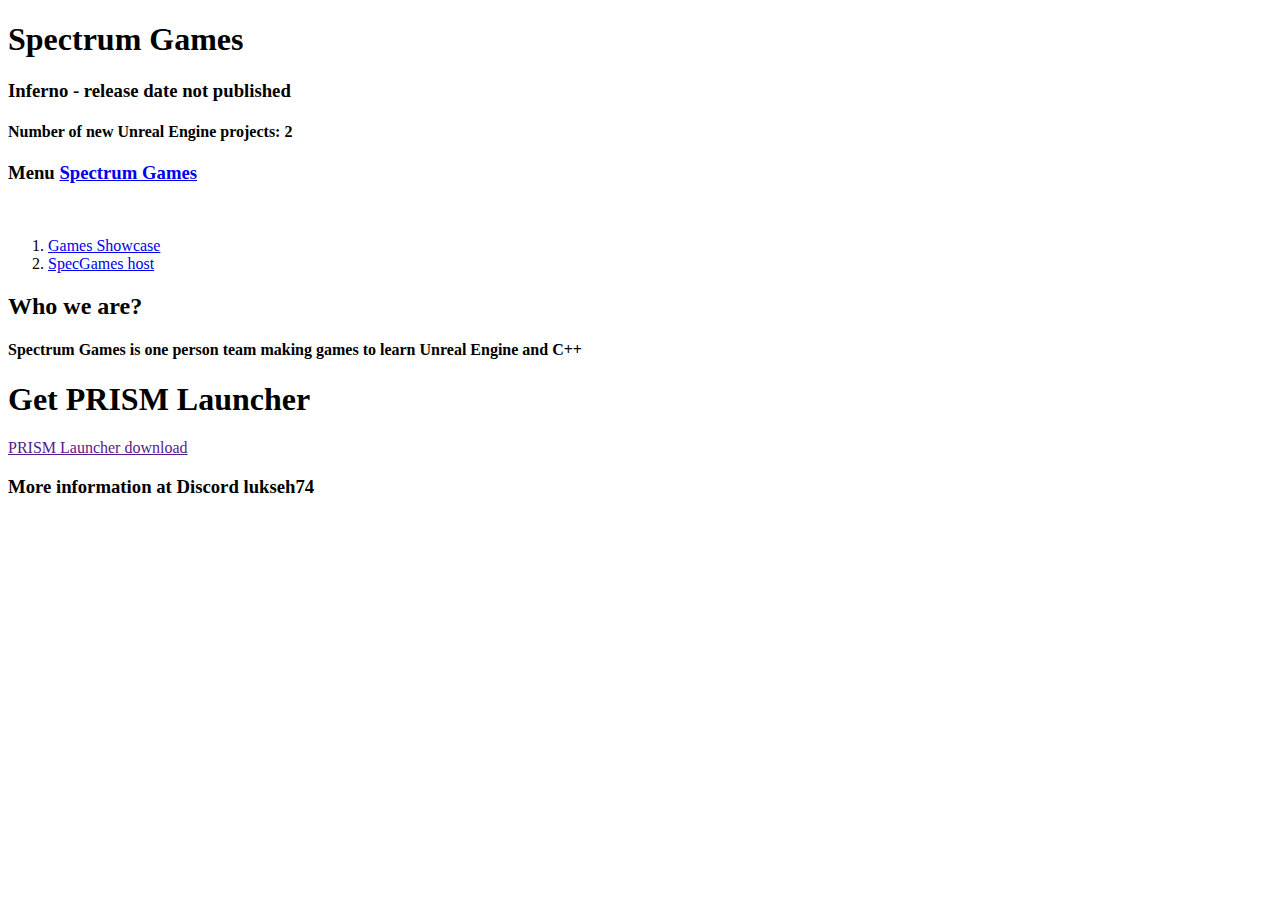
<file: index.html>
<!DOCTYPE html>
<html lang="en-gb">
<head>
    <!-- Google tag (gtag.js) -->
    <script async src="https://www.googletagmanager.com/gtag/js?id=G-8NCBFW71FV"></script>
    <script>
        window.dataLayer = window.dataLayer || [];
        function gtag(){dataLayer.push(arguments);}
        gtag('js', new Date());

        gtag('config', 'G-8NCBFW71FV');
    </script>
    <meta charset="UTF-8">
    <meta name="viewport" content="width=device-width, initial-scale=1.0">
    <link rel="stylesheet" href="https://www.specgames.portalkwidzyniak.pl/elements/style.css">
    <link rel="icon" type="image/x-icon" href="https://www.specgames.portalkwidzyniak.pl/elements/favicon.ico">
    <title>Spectrum Games</title>
    <link rel="preconnect" href="https://fonts.googleapis.com">
    <link rel="preconnect" href="https://fonts.gstatic.com" crossorigin>
    <link href="https://fonts.googleapis.com/css2?family=Roboto:wght@400;700&display=swap" rel="stylesheet">
</head>
<body>
    <header>
        <h1>Spectrum Games</h1>
        <h3>Inferno - release date not published</h3>
        <h4>Number of new Unreal Engine projects: 2</h4>
    </header>
    <nav>
        <h3>Menu <a href="https://www.specgames.portalkwidzyniak.pl/index.html">Spectrum Games</a></h3><br>
        <ol>
            <li><a class="nava" href="https://www.specgames.portalkwidzyniak.pl/showcase.html">Games Showcase</a><br></li>
            <li><a class="nava" href="https://www.portalkwidzyniak.pl/">SpecGames host</a><br></li>
        </ol>
    </nav>
    <section class="container">
        <section class="left">
            <h2>Who we are?</h2>
            <h4>
                <p>Spectrum Games is one person team making games to learn Unreal Engine and C++</p>
            </h4>
        </section>
        <section class="right">
            <h1>Get PRISM Launcher</h1>
            <p><a href="">PRISM Launcher download</a></p>
        </section>
    </section>
    <footer>
        <h3>More information at Discord lukseh74</h3>
    </footer>
</body>
</html>
</file>
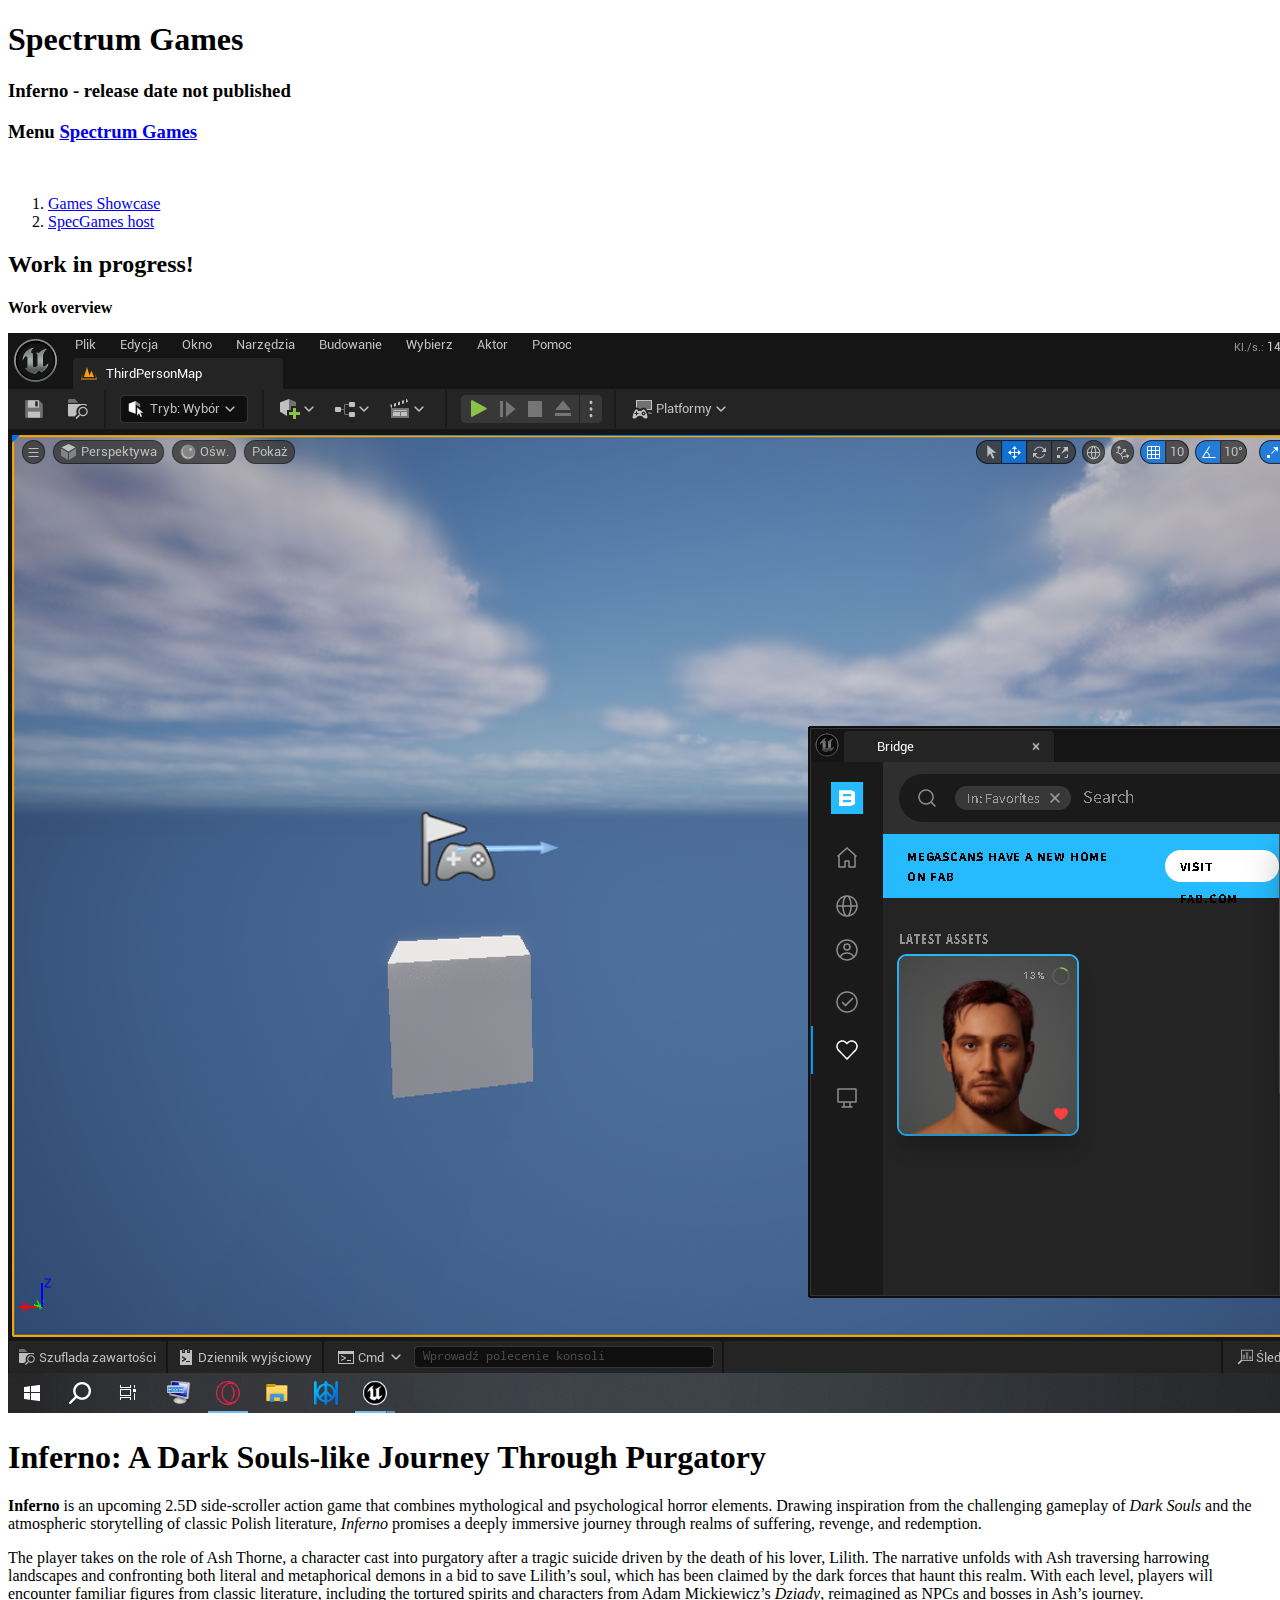
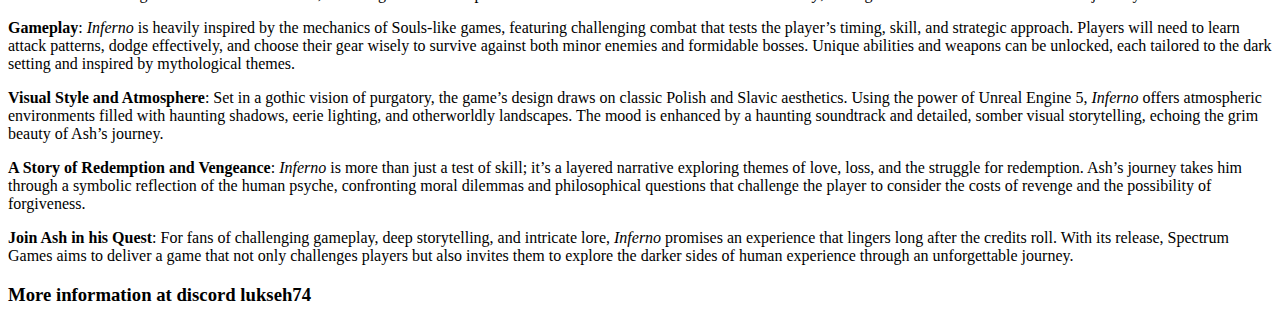
<file: Inferno/index.html>
<!DOCTYPE html>
<html lang="en-gb">
<head>
    <!-- Google tag (gtag.js) -->
    <script async src="https://www.googletagmanager.com/gtag/js?id=G-8NCBFW71FV"></script>
    <script>
  window.dataLayer = window.dataLayer || [];
  function gtag(){dataLayer.push(arguments);}
  gtag('js', new Date());

  gtag('config', 'G-8NCBFW71FV');
    </script>
    <meta charset="UTF-8">
    <meta name="viewport" content="width=device-width, initial-scale=1.0">
    <link rel="stylesheet" href="https://www.specgames.portalkwidzyniak.pl/Inferno/style old.css">
    <link rel="icon" type="image/x-icon" href="https://www.specgames.portalkwidzyniak.pl/Inferno/favicon.ico">
    <title>Spectrum Games</title>
    <link rel="preconnect" href="https://fonts.googleapis.com">
    <link rel="preconnect" href="https://fonts.gstatic.com" crossorigin>
    <link href="https://fonts.googleapis.com/css2?family=Roboto:wght@400;700&display=swap" rel="stylesheet">
</head>
<body>
    <header>
        <h1>Spectrum Games</h1>
        <h3>Inferno - release date not published</h3>
    </header>
    <nav>
        <h3>Menu <a href="https://www.specgames.portalkwidzyniak.pl/index.html">Spectrum Games</a></h3><br>
        <ol>
            <li><a class="nava" href="https://specgames.portalkwidzyniak.pl/showcase.html">Games Showcase</a><br></li>
            <li><a class="nava" href="https://www.portalkwidzyniak.pl/">SpecGames host</a><br></li>
        </ol>
    </nav>
    <section class="container">
        <section class="left">
            <article id="Overview">
                <div class="text-container">
                    <h2>Work in progress!</h2>
                    <h4>
                        <p>Work overview</p>
                        <img src="Overviewshowcase1.png"><br>

                    </h4>
                    </div>
            </article>
        </section>
        <section class="right">
            <article id="Inferno-pre-release">
                <div class="text-container">
                    <h1>Inferno: A Dark Souls-like Journey Through Purgatory</h1>
                    <p><strong>Inferno</strong> is an upcoming 2.5D side-scroller action game that combines mythological and psychological horror elements. Drawing inspiration from the challenging gameplay of <em>Dark Souls</em> and the atmospheric storytelling of classic Polish literature, <em>Inferno</em> promises a deeply immersive journey through realms of suffering, revenge, and redemption.</p>

                    <p>The player takes on the role of Ash Thorne, a character cast into purgatory after a tragic suicide driven by the death of his lover, Lilith. The narrative unfolds with Ash traversing harrowing landscapes and confronting both literal and metaphorical demons in a bid to save Lilith’s soul, which has been claimed by the dark forces that haunt this realm. With each level, players will encounter familiar figures from classic literature, including the tortured spirits and characters from Adam Mickiewicz’s <em>Dziady</em>, reimagined as NPCs and bosses in Ash’s journey.</p>

                    <p><strong>Gameplay</strong>: <em>Inferno</em> is heavily inspired by the mechanics of Souls-like games, featuring challenging combat that tests the player’s timing, skill, and strategic approach. Players will need to learn attack patterns, dodge effectively, and choose their gear wisely to survive against both minor enemies and formidable bosses. Unique abilities and weapons can be unlocked, each tailored to the dark setting and inspired by mythological themes.</p>

                    <p><strong>Visual Style and Atmosphere</strong>: Set in a gothic vision of purgatory, the game’s design draws on classic Polish and Slavic aesthetics. Using the power of Unreal Engine 5, <em>Inferno</em> offers atmospheric environments filled with haunting shadows, eerie lighting, and otherworldly landscapes. The mood is enhanced by a haunting soundtrack and detailed, somber visual storytelling, echoing the grim beauty of Ash’s journey.</p>

                    <p><strong>A Story of Redemption and Vengeance</strong>: <em>Inferno</em> is more than just a test of skill; it’s a layered narrative exploring themes of love, loss, and the struggle for redemption. Ash’s journey takes him through a symbolic reflection of the human psyche, confronting moral dilemmas and philosophical questions that challenge the player to consider the costs of revenge and the possibility of forgiveness.</p>

                    <p><strong>Join Ash in his Quest</strong>: For fans of challenging gameplay, deep storytelling, and intricate lore, <em>Inferno</em> promises an experience that lingers long after the credits roll. With its release, Spectrum Games aims to deliver a game that not only challenges players but also invites them to explore the darker sides of human experience through an unforgettable journey.</p>
                </div>
                    </article>

        </section>
    </section>
    <footer>
        <h3>More information at discord lukseh74</h3>
    </footer>
</body>
</html>
</file>
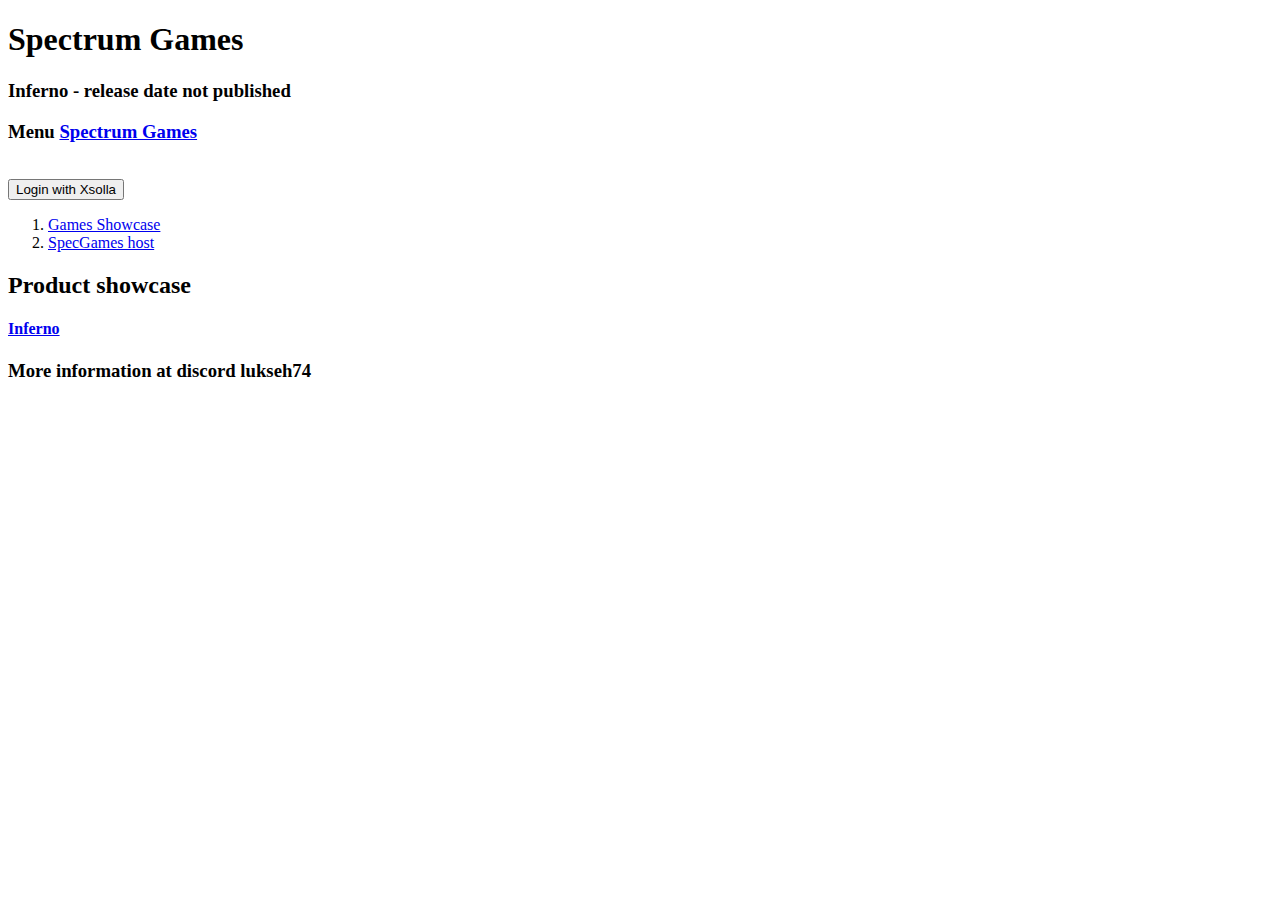
<file: showcase.html>
<!DOCTYPE html>
<html lang="en-gb">
<head>
    <!-- Google tag (gtag.js) -->
    <script async src="https://www.googletagmanager.com/gtag/js?id=G-8NCBFW71FV"></script>
    <script>
  window.dataLayer = window.dataLayer || [];
  function gtag(){dataLayer.push(arguments);}
  gtag('js', new Date());

  gtag('config', 'G-8NCBFW71FV');
    </script>
    <meta charset="UTF-8">
    <meta name="viewport" content="width=device-width, initial-scale=1.0">
    <link rel="stylesheet" href="https://www.specgames.portalkwidzyniak.pl/elements/style.css">
    <link rel="icon" type="image/x-icon" href="https://www.specgames.portalkwidzyniak.pl/elements/favicon.ico">
    <title>Spectrum Games</title>
    <link rel="preconnect" href="https://fonts.googleapis.com">
    <link rel="preconnect" href="https://fonts.gstatic.com" crossorigin>
    <link href="https://fonts.googleapis.com/css2?family=Roboto:wght@400;700&display=swap" rel="stylesheet">
    <!-- Xsolla Login SDK -->
    <script src="https://cdn.xsolla.net/sdk/js/xsolla-login-sdk/latest/xsolla-login-sdk.min.js"></script>
</head>
<body>
    <header>
        <h1>Spectrum Games</h1>
        <h3>Inferno - release date not published</h3>
    </header>
    <nav>
        <h3>Menu <a href="https://www.specgames.portalkwidzyniak.pl/index.html">Spectrum Games</a></h3><br>
        <button id="login-button">Login with Xsolla</button>

        <script>
            // Initialize the SDK after the page loads
            window.onload = function() {
                XLogin.init({
                    projectId: YOUR_PROJECT_ID, // Replace with your actual project ID
                    redirectUri: "https://<your-username>.github.io/<repo-name>/", // Replace with your GitHub Pages URL
                });
    
                // Set up the button to open a popup window for login
                document.getElementById("login-button").onclick = function() {
                    XLogin.openPopup();
                };
            };
        </script>
        <ol>
            <li><a class="nava" href="https://www.specgames.portalkwidzyniak.pl/showcase.html">Games Showcase</a><br></li>
            <li><a class="nava" href="https://www.portalkwidzyniak.pl/">SpecGames host</a><br></li>
        </ol>
    </nav>
    <section class="container">
        <section class="left">
            <h2>Product showcase</h2>
            <h4>
               <a href="https://www.specgames.portalkwidzyniak.pl/Inferno">Inferno</a>
            </h4>
        </section>
        <section class="right">
            
        </section>
    </section>
    <footer>
        <h3>More information at discord lukseh74</h3>
    </footer>
</body>
</html>
</file>
